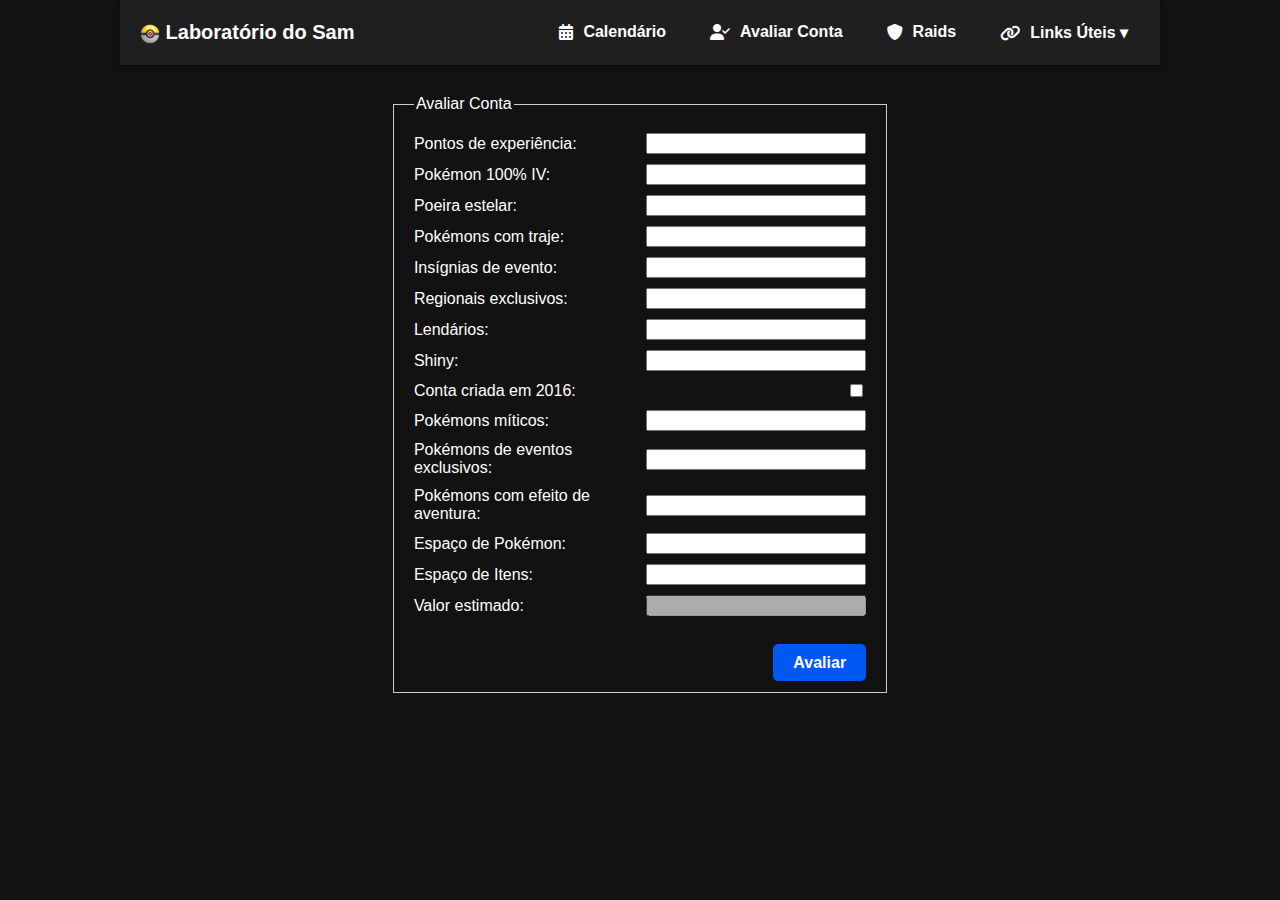
<file: Avaliacao/avaliacao_conta_pokemon_go.html>
<!DOCTYPE html>
<html>
<head>
  <link rel="stylesheet" href="https://cdnjs.cloudflare.com/ajax/libs/font-awesome/6.5.0/css/all.min.css">
  <meta charset="UTF-8">
  <title>Avaliação Conta Pokémon GO</title>
  <style>
    /* Estilo geral da página */
    body {
      margin: 0;
      font-family: 'Arial', sans-serif;
      background-color: #121212;
      color: #ffffff;
    }

    /* Menu */
    .navbar {
      background-color: #1f1f1f;
      padding: 15px 20px;
      display: flex;
      justify-content: center;
      align-items: center;
      gap: 300px;      /* espaço entre logo e menu */
      position: sticky;
      top: 0;
      z-index: 1000;
      box-shadow: 0 2px 5px rgba(0, 0, 0, 0.5);
    }

    .navbar .logo {
      color: #fff;
      font-size: 20px;
      font-weight: bold;
      text-decoration: none;
      white-space: nowrap;      /* evita quebra da logo */
    }

    .navbar>ul {
      display: flex;
      gap: 20px;      /* diminui o espaço entre os links */
      list-style: none;
      padding: 0;
      margin: 0;
    }

    .navbar ul li {
      margin-left: 0px;      /* remove margem que separava mais ainda */
    }

    .navbar ul li a {
      color: #fff;
      text-decoration: none;
      font-weight: bold;
      padding: 8px 12px;
      border-radius: 4px;
      transition: background 0.3s;
      display: flex;
      align-items: center;      /* alinha ícone e texto */
      gap: 10px;      /* espaço entre ícone e texto */
    }

    .navbar ul li a:hover {
      background-color: #333;
      border-radius: 5px;
    }

    /* Responsivo: empilha em telas pequenas */
    @media (max-width: 600px) {
      .navbar {
        flex-direction: column;
        align-items: center;
      }

      .navbar ul {
        flex-direction: column;
        gap: 10px;
      }
    }

    /* Estilo base para dropdown */
    .dropdown {
      position: relative;
    }

    .dropdown-menu {
      display: none;
      flex-direction: column;      /* força vertical */
      position: absolute;
      background-color: #2a2a2a;
      min-width: 160px;
      top: 100%;
      left: 0;
      border-radius: 5px;
      z-index: 999;
      padding: 0;
      margin: 0;
      list-style: none;
      box-shadow: 0 4px 8px rgba(0, 0, 0, 0.4);
    }

    /* Força os itens a se comportarem como blocos verticais */
    .dropdown-menu li {
      width: 100%;
    }

    /* Links dentro do submenu */
    .dropdown-menu li a {
      display: block;
      padding: 10px 15px;
      color: #fff;
      text-decoration: none;
      white-space: nowrap;
    }

    /* Hover no link do submenu */
    .dropdown-menu li a:hover {
      background-color: #444;
    }

    /* Mostrar dropdown ao passar o mouse */
    .dropdown:hover .dropdown-menu {
      display: flex;
    }

    .form-container {
      display: flex;
      justify-content: center;
      padding-top: 30px;       /* distância do topo */
    }

    fieldset {
      border: 1px solid #ccc;
      padding: 20px;
      max-width: 600px;
    }

    form label {
      display: flex;
      justify-content: space-between;
      align-items: center;
      margin-bottom: 10px;
    }

    form label span {
      flex: 1;
      text-align: left;
    }

    input[type="text"],
    input[type="number"] {
      flex: 1;
      margin-left: 20px;
    }

    .com-contorno {
      color: black;
      text-shadow:
        -1px -1px 0 white,
         1px -1px 0 white,
        -1px  1px 0 white,
         1px  1px 0 white;
    }

    .botao-avaliar {
      background-color: #0058F3; /* verde */
      color: white;
      text-decoration: none; /* remove sublinhado */
      padding: 10px 20px;
      font-weight: bold;
      border: none;
      border-radius: 5px;
      cursor: pointer;
      margin-top: 15px;
      transition: background-color 0.3s;
    }

    .botao-avaliar:hover {
      background-color: #3ca733; /* verde escuro */
    }

    .botao-container {
      text-align: right;
      margin-top: 10px; /* só para dar espaçamento */
    }

  </style>

  <script type="text/javascript">
    function avaliar(){
      var f = document.getElementById("formulario");

      var xp = +f.xp.value;
      var iv100 = +f.iv100.value;
      var stardust = +f.stardust.value;
      var traje = +f.traje.value;
      var insignia = +f.insignia.value;
      var regionais = +f.regionais.value;
      var lendario = +f.lendario.value;
      var shiny = +f.shiny.value;
      var conta2016 = f.conta2016.checked ? 1.5 : 0;
      var mitico = +f.mitico.value;
      var exclusivo = +f.exclusivo.value;
      var efeito = +f.efeito.value;
      var espaco_pokemon = +f.espaco_pokemon.value;
      var espaco_itens = +f.espaco_itens.value;

      var valor = (
        (xp * 0.00002) +
        (iv100 * 1) +
        (stardust * 0.00010) +
        (traje * 1) +
        (insignia * 1) +
        (regionais * 1) +
        (lendario * 5) +
        (shiny * 10) +
        (conta2016) +
        (mitico * 5) +
        (exclusivo * 1.2) +
        (efeito * 1.2) +
        (espaco_pokemon * 0.076) +
        (espaco_itens * 0.076)
      );

      f.valor.value = valor.toFixed(2);
    }
  </script>
</head>

<body>

<!-- Espaço para o menu -->
<div id="menu"></div>

<!-- Script para carregar o menu -->
<script>
  fetch('../menu.html')
    .then(response => response.text())
    .then(html => {
      document.getElementById('menu').innerHTML = html;
    });
</script>

<!-- Menu carregado dinamicamente -->
<div id="menu"></div>

<div class="form-container">
  <form id="formulario">
    <fieldset>
      <legend><span>Avaliar Conta</span></legend>

      <label><span>Pontos de experiência:</span>
        <input type="text" name="xp"></label>

      <label><span>Pokémon 100% IV:</span>
        <input type="number" name="iv100"></label>

      <label><span>Poeira estelar:</span>
        <input type="text" name="stardust"></label>

      <label><span>Pokémons com traje:</span>
        <input type="number" name="traje"></label>

      <label><span>Insígnias de evento:</span>
        <input type="number" name="insignia"></label>

      <label><span>Regionais exclusivos:</span>
        <input type="number" name="regionais"></label>

      <label><span>Lendários:</span>
        <input type="number" name="lendario"></label>

      <label><span>Shiny:</span>
        <input type="number" name="shiny"></label>

      <label><span>Conta criada em 2016:</span>
        <input type="checkbox" name="conta2016"></label>

      <label><span>Pokémons míticos:</span>
        <input type="number" name="mitico"></label>

      <label><span>Pokémons de eventos exclusivos:</span>
        <input type="number" name="exclusivo"></label>

      <label><span>Pokémons com efeito de aventura:</span>
        <input type="number" name="efeito"></label>

      <label><span>Espaço de Pokémon:</span>
        <input type="number" name="espaco_pokemon"></label>

      <label><span>Espaço de Itens:</span>
        <input type="number" name="espaco_itens"></label>

      <label><span>Valor estimado:</span>
        <input type="text" name="valor" disabled="disabled"></label>

      <br>
      <div class="botao-container">
        <a href="#" class="botao-avaliar" onclick="avaliar();">Avaliar</a>
      </div>
    </fieldset>
  </form>
</div>
</body>
</html>
</file>
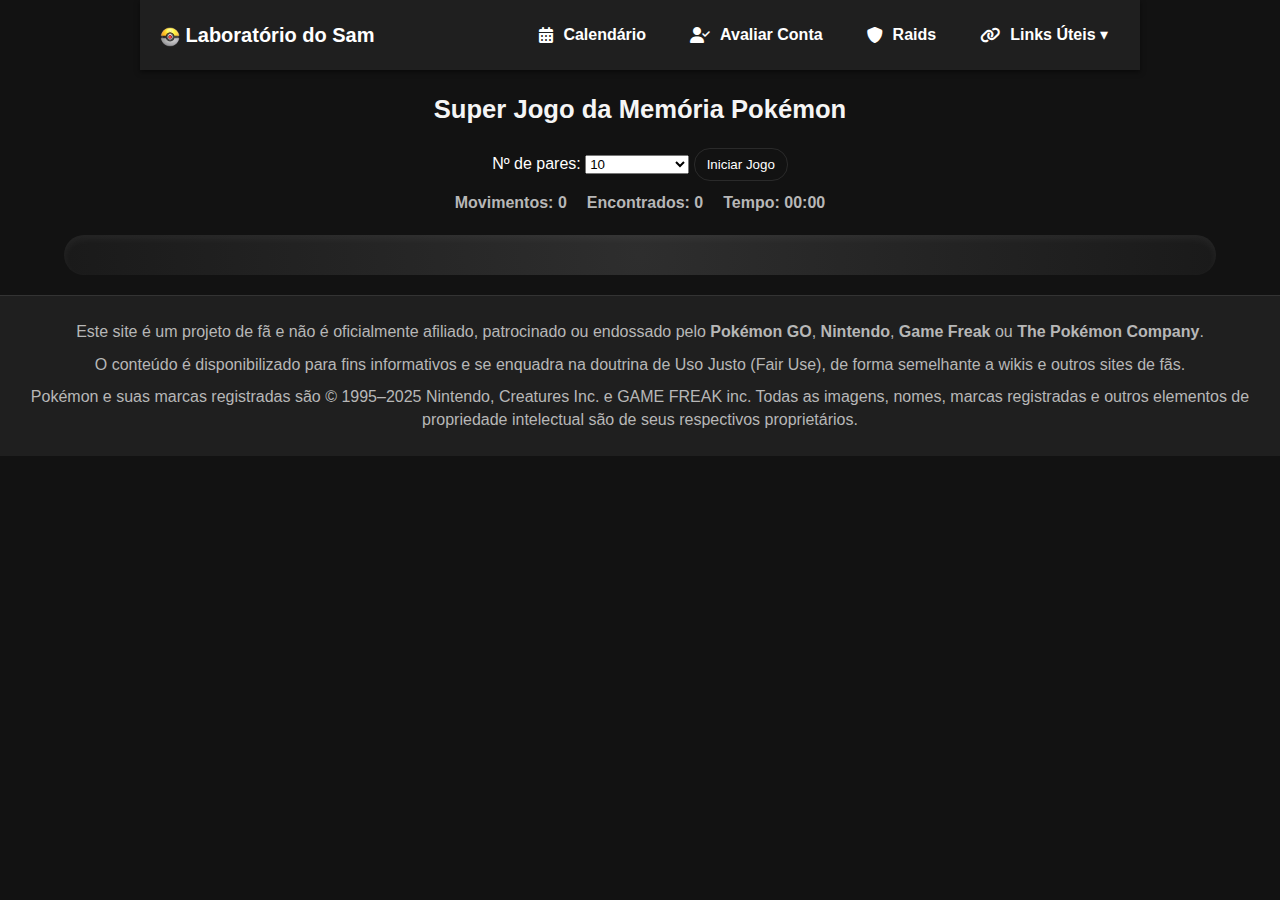
<file: memory_game/memory_game.html>
<!DOCTYPE html>
<html lang="pt-BR">
<head>
  <meta charset="UTF-8">
  <title>Super Jogo da Memória Pokémon</title>
  <link rel="stylesheet" href="https://cdnjs.cloudflare.com/ajax/libs/font-awesome/6.5.0/css/all.min.css">
  <link rel="stylesheet" href="../css/base.css">
  <link rel="stylesheet" href="../css/menu.css">
  <link rel="stylesheet" href="../css/modal-game.css">
  <link rel="stylesheet" href="memory_game.css">
</head>
<body>

    <!-- Menu carregado dinamicamente -->
    <div id="menu"></div>
  
    <!-- Script para carregar o menu -->
    <script>
      fetch('../menu.html')
        .then(response => response.text())
        .then(html => {
          // Inserir menu no DOM
          document.getElementById('menu').innerHTML = html;
  
          // Inicializar modal
          const modal = document.getElementById("gameModal");
          const btn = document.getElementById("puzzleIcon");
          const span = modal.querySelector(".close");
  
          if (btn) btn.onclick = () => modal.style.display = "block";
          if (span) span.onclick = () => modal.style.display = "none";
  
          window.onclick = (event) => {
            if (event.target == modal) modal.style.display = "none";
          };
        }); 
    </script>
    
  <h1>Super Jogo da Memória Pokémon</h1>

  <div class="controls">
    <label for="pairCount">Nº de pares:</label>
    <select id="pairCount">
      <option value="10">10</option>
      <option value="20">20</option>
      <option value="30">30</option>
      <option value="40">40</option>
      <option value="50">50</option>
      <option value="81">81 (completo)</option>
    </select>
    <button id="startBtn">Iniciar Jogo</button>
  </div>

  <div class="status">
    <span>Movimentos: <span id="moves">0</span></span>
    <span>Encontrados: <span id="found">0</span></span>
    <span>Tempo: <span id="timer">00:00</span></span>
  </div>

  <div id="board"></div>

  <script src="memory_game.js"></script>

  <script>
    fetch("../footer.html")  // ajuste o caminho se necessário
      .then(res => res.text())
      .then(data => {
        document.body.insertAdjacentHTML("beforeend", data);
      })
      .catch(err => console.error("Erro ao carregar o rodapé:", err));
  </script>

</body>
</html>
</file>
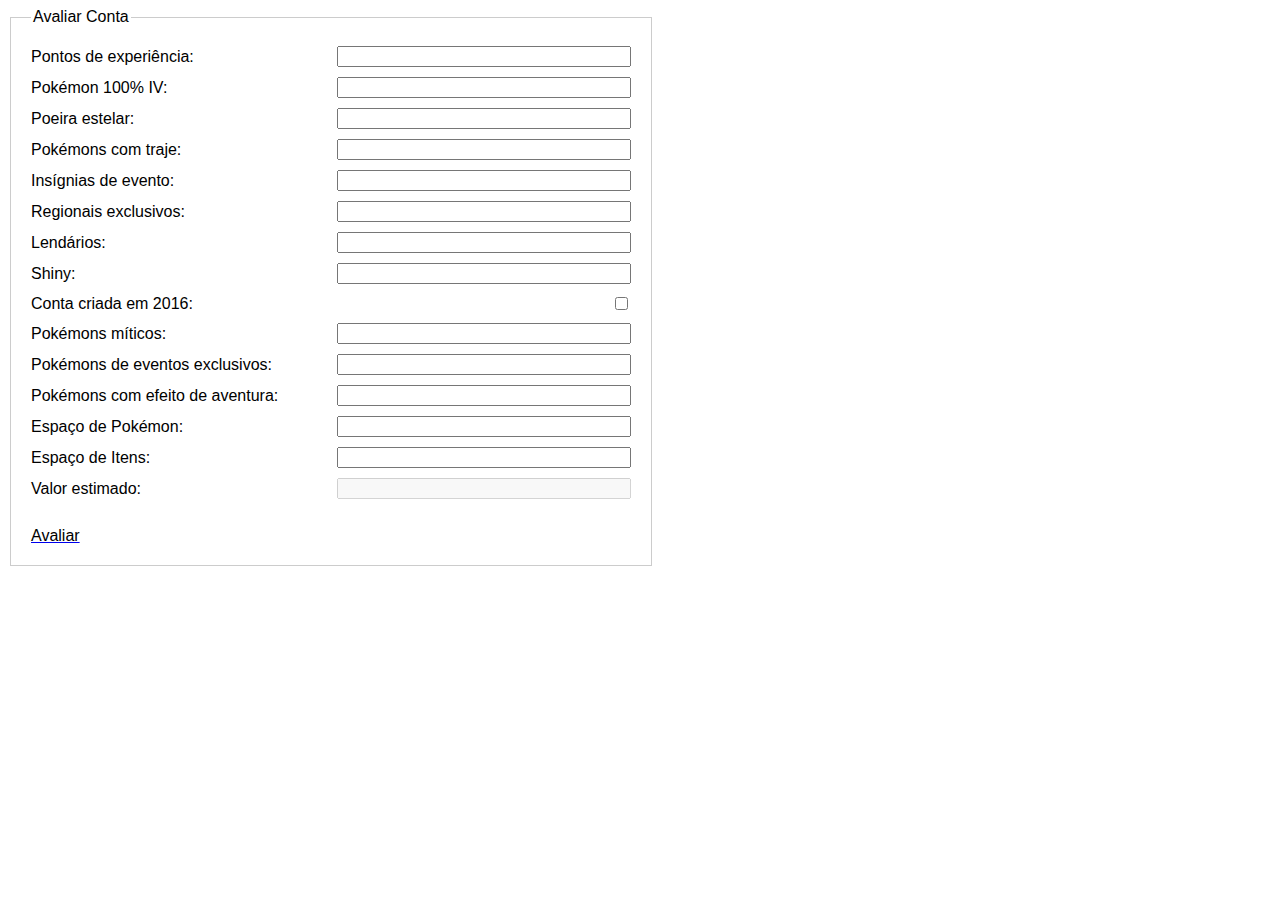
<file: Outros/avaliacao_conta_pokemon_go (1).html>
<!DOCTYPE html>
<html>
<head>
  <meta charset="UTF-8">
  <title>Avaliação Conta Pokémon GO</title>
  <style>
    body {
      font-family: Arial, sans-serif;
    }

    fieldset {
      border: 1px solid #ccc;
      padding: 20px;
      max-width: 600px;
    }

    form label {
      display: flex;
      justify-content: space-between;
      align-items: center;
      margin-bottom: 10px;
    }

    form label span {
      flex: 1;
      text-align: left;
    }

    input[type="text"],
    input[type="number"] {
      flex: 1;
      margin-left: 20px;
    }

    .com-contorno {
      color: black;
      text-shadow:
        -1px -1px 0 white,
         1px -1px 0 white,
        -1px  1px 0 white,
         1px  1px 0 white;
    }
  </style>

  <script type="text/javascript">
    function avaliar(){
      var f = document.getElementById("formulario");

      var xp = +f.xp.value;
      var iv100 = +f.iv100.value;
      var stardust = +f.stardust.value;
      var traje = +f.traje.value;
      var insignia = +f.insignia.value;
      var regionais = +f.regionais.value;
      var lendario = +f.lendario.value;
      var shiny = +f.shiny.value;
      var conta2016 = f.conta2016.checked ? 1.5 : 0;
      var mitico = +f.mitico.value;
      var exclusivo = +f.exclusivo.value;
      var efeito = +f.efeito.value;
      var espaco_pokemon = +f.espaco_pokemon.value;
      var espaco_itens = +f.espaco_itens.value;

      var valor = (
        (xp * 0.00002) +
        (iv100 * 1) +
        (stardust * 0.00010) +
        (traje * 1) +
        (insignia * 1) +
        (regionais * 1) +
        (lendario * 5) +
        (shiny * 10) +
        (conta2016) +
        (mitico * 5) +
        (exclusivo * 1.2) +
        (efeito * 1.2) +
        (espaco_pokemon * 0.076) +
        (espaco_itens * 0.076)
      );

      f.valor.value = valor.toFixed(2);
    }
  </script>
</head>

<body>
  <form id="formulario">
    <fieldset>
      <legend><span class="com-contorno">Avaliar Conta</span></legend>

      <label><span class="com-contorno">Pontos de experiência:</span>
        <input type="text" name="xp"></label>

      <label><span class="com-contorno">Pokémon 100% IV:</span>
        <input type="number" name="iv100"></label>

      <label><span class="com-contorno">Poeira estelar:</span>
        <input type="text" name="stardust"></label>

      <label><span class="com-contorno">Pokémons com traje:</span>
        <input type="number" name="traje"></label>

      <label><span class="com-contorno">Insígnias de evento:</span>
        <input type="number" name="insignia"></label>

      <label><span class="com-contorno">Regionais exclusivos:</span>
        <input type="number" name="regionais"></label>

      <label><span class="com-contorno">Lendários:</span>
        <input type="number" name="lendario"></label>

      <label><span class="com-contorno">Shiny:</span>
        <input type="number" name="shiny"></label>

      <label><span class="com-contorno">Conta criada em 2016:</span>
        <input type="checkbox" name="conta2016"></label>

      <label><span class="com-contorno">Pokémons míticos:</span>
        <input type="number" name="mitico"></label>

      <label><span class="com-contorno">Pokémons de eventos exclusivos:</span>
        <input type="number" name="exclusivo"></label>

      <label><span class="com-contorno">Pokémons com efeito de aventura:</span>
        <input type="number" name="efeito"></label>

      <label><span class="com-contorno">Espaço de Pokémon:</span>
        <input type="number" name="espaco_pokemon"></label>

      <label><span class="com-contorno">Espaço de Itens:</span>
        <input type="number" name="espaco_itens"></label>

      <label><span class="com-contorno">Valor estimado:</span>
        <input type="text" name="valor" disabled="disabled"></label>

      <br>
      <a href="#" onclick="avaliar();"><span class="com-contorno">Avaliar</span></a>
    </fieldset>
  </form>
</body>
</html>
</file>
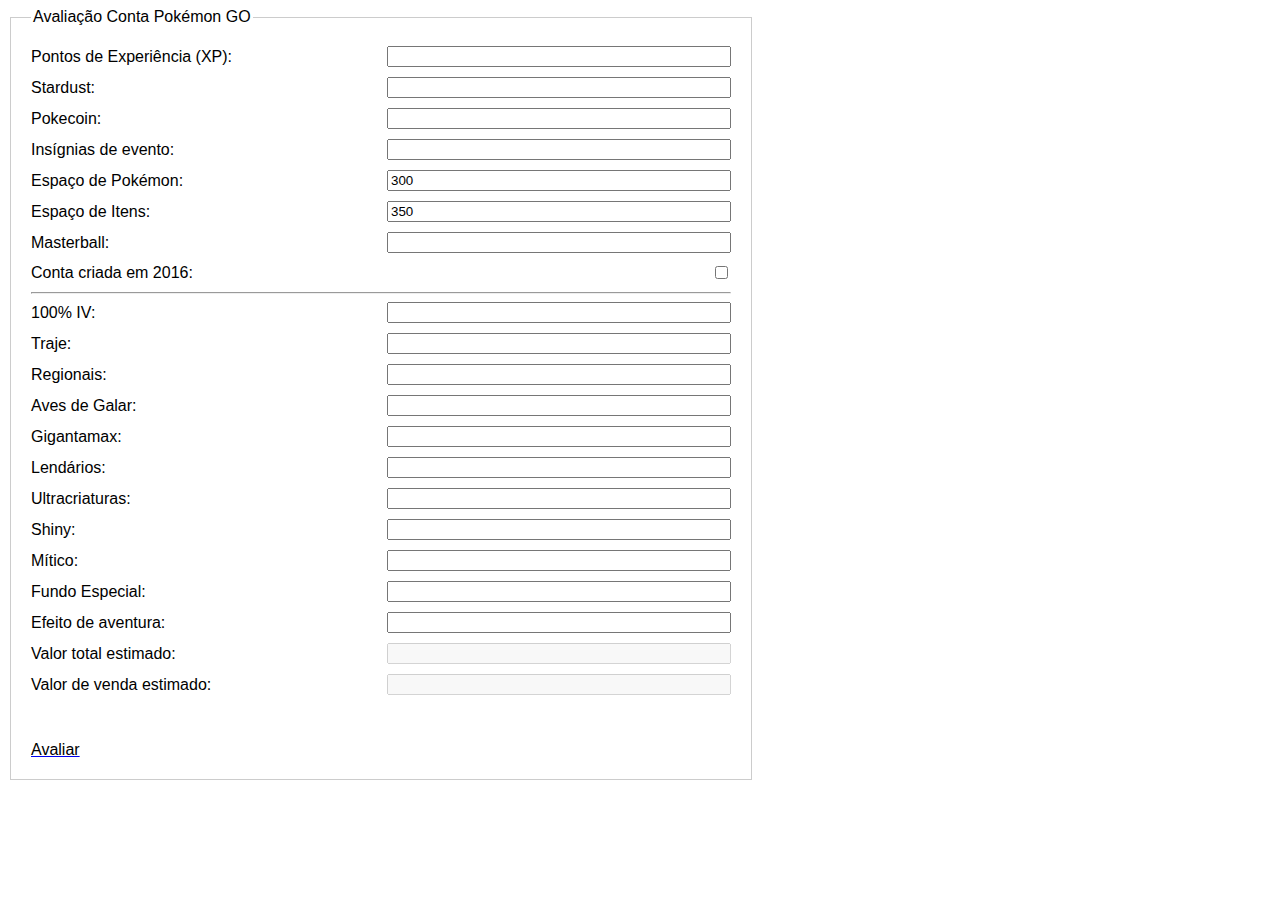
<file: Outros/avaliacao_conta_pokemon_go_nova.html>
<!DOCTYPE html>
<html>
<head>
  <meta charset="UTF-8">
  <title>Avaliação Conta Pokémon GO</title>
  <style>
    body {
      font-family: Arial, sans-serif;
    }
    fieldset {
      border: 1px solid #ccc;
      padding: 20px;
      max-width: 700px;
    }
    form label {
      display: flex;
      justify-content: space-between;
      align-items: center;
      margin-bottom: 10px;
    }
    form label span {
      flex: 1;
      text-align: left;
    }
    input[type="text"],
    input[type="number"] {
      flex: 1;
      margin-left: 20px;
    }
    .com-contorno {
      color: black;
      text-shadow:
        -1px -1px 0 white,
         1px -1px 0 white,
        -1px  1px 0 white,
         1px  1px 0 white;
    }
  </style>
  <script type="text/javascript">
    function avaliar(){
      var f = document.getElementById("formulario");

      var xp = +f.xp.value;
      var stardust = +f.stardust.value;
      var pokecoin = +f.pokecoin.value;
      var insignia = +f.insignia.value;
      var espaco_pokemon = +f.espaco_pokemon.value;
      var espaco_itens = +f.espaco_itens.value;
      var masterball = +f.masterball.value;
      var criada2016 = f.criada2016.checked ? 1 : 0;

      var iv100 = +f.iv100.value;
      var traje = +f.traje.value;
      var regionais = +f.regionais.value;
      var aves = +f.aves.value;
      var gigantamax = +f.gigantamax.value;
      var lendarios = +f.lendarios.value;
      var ultra = +f.ultra.value;
      var shiny = +f.shiny.value;
      var mitico = +f.mitico.value;
      var fundo = +f.fundo.value;
      var efeito = +f.efeito.value;

      var valor = (
        xp * 0.00002 +
        stardust * 0.0001 +
        pokecoin * 0.02 +
        insignia * 1 +
        espaco_pokemon * 0.075 +
        espaco_itens * 0.075 +
        masterball * 15 +
        criada2016 * 1 +

        iv100 * 1.5 +
        traje * 1 +
        regionais * 1 +
        aves * 2 +
        gigantamax * 2 +
        lendarios * 1.5 +
        ultra * 1.5 +
        shiny * 2 +
        mitico * 1.25 +
        fundo * 2 +
        efeito * 2
      );

      f.valor_total.value = "R$ " + valor.toFixed(2);
      f.valor_venda.value = "R$ " + (valor * 0.35).toFixed(2);
    }
  </script>
</head>
<body>
  <form id="formulario">
    <fieldset>
      <legend><span class="com-contorno">Avaliação Conta Pokémon GO</span></legend>

      <label><span class="com-contorno">Pontos de Experiência (XP):</span>
        <input type="number" name="xp"></label>

      <label><span class="com-contorno">Stardust:</span>
        <input type="number" name="stardust"></label>

      <label><span class="com-contorno">Pokecoin:</span>
        <input type="number" name="pokecoin"></label>

      <label><span class="com-contorno">Insígnias de evento:</span>
        <input type="number" name="insignia"></label>

      <label><span class="com-contorno">Espaço de Pokémon:</span>
        <input type="number" name="espaco_pokemon" value="300"></label>

      <label><span class="com-contorno">Espaço de Itens:</span>
        <input type="number" name="espaco_itens" value="350"></label>

      <label><span class="com-contorno">Masterball:</span>
        <input type="number" name="masterball"></label>

      <label><span class="com-contorno">Conta criada em 2016:</span>
        <input type="checkbox" name="criada2016"></label>

      <hr>

      <label><span class="com-contorno">100% IV:</span>
        <input type="number" name="iv100"></label>

      <label><span class="com-contorno">Traje:</span>
        <input type="number" name="traje"></label>

      <label><span class="com-contorno">Regionais:</span>
        <input type="number" name="regionais"></label>

      <label><span class="com-contorno">Aves de Galar:</span>
        <input type="number" name="aves"></label>

      <label><span class="com-contorno">Gigantamax:</span>
        <input type="number" name="gigantamax"></label>

      <label><span class="com-contorno">Lendários:</span>
        <input type="number" name="lendarios"></label>

      <label><span class="com-contorno">Ultracriaturas:</span>
        <input type="number" name="ultra"></label>

      <label><span class="com-contorno">Shiny:</span>
        <input type="number" name="shiny"></label>

      <label><span class="com-contorno">Mítico:</span>
        <input type="number" name="mitico"></label>

      <label><span class="com-contorno">Fundo Especial:</span>
        <input type="number" name="fundo"></label>

      <label><span class="com-contorno">Efeito de aventura:</span>
        <input type="number" name="efeito"></label>

      <label><span class="com-contorno">Valor total estimado:</span>
        <input type="text" name="valor_total" disabled></label>

      <label><span class="com-contorno">Valor de venda estimado:</span>
        <input type="text" name="valor_venda" disabled></label>

      <br><br>
      <a href="#" onclick="avaliar();"><span class="com-contorno">Avaliar</span></a>
    </fieldset>
  </form>
</body>
</html>
</file>
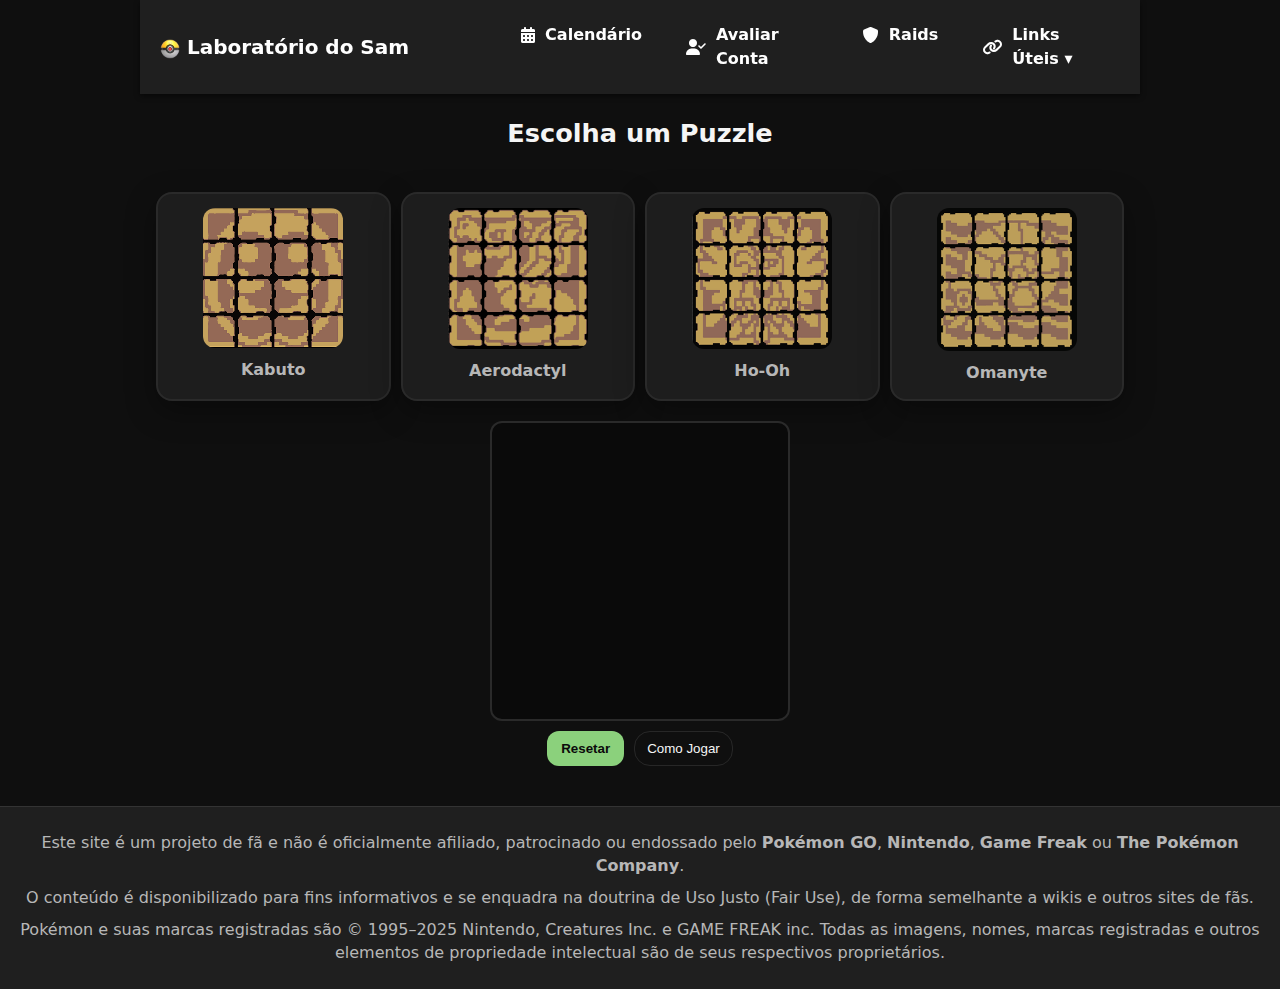
<file: puzzle/puzzle.html>
<!DOCTYPE html>
<html lang="pt-BR">

<head>

  <!-- Google tag (gtag.js) -->
  <script async src="https://www.googletagmanager.com/gtag/js?id=G-EY17XNV9RM"></script>
  <script>
    window.dataLayer = window.dataLayer || [];
    function gtag() { dataLayer.push(arguments); }
    gtag('js', new Date());

    gtag('config', 'G-EY17XNV9RM');
  </script>

  <link rel="stylesheet" href="https://cdnjs.cloudflare.com/ajax/libs/font-awesome/6.5.0/css/all.min.css">
  <link rel="stylesheet" href="../css/base.css">
  <link rel="stylesheet" href="../css/menu.css">
  <link rel="stylesheet" href="../css/modal-game.css">
  <link rel="stylesheet" href="../css/puzzle.css">
  <meta charset="UTF-8">
  <link rel="icon" href="../Assets/logo-gs2.png" type="image/png">
  <title>Puzzle Pokémon</title>
</head>

<body>
  <!-- Menu carregado dinamicamente -->
  <div id="menu"></div>

  <!-- Script para carregar o menu -->
  <script>
    fetch('../menu.html')
      .then(response => response.text())
      .then(html => {
        // Inserir menu no DOM
        document.getElementById('menu').innerHTML = html;

        // Inicializar modal
        const modal = document.getElementById("gameModal");
        const btn = document.getElementById("puzzleIcon");
        const span = modal.querySelector(".close");

        if (btn) btn.onclick = () => modal.style.display = "block";
        if (span) span.onclick = () => modal.style.display = "none";

        window.onclick = (event) => {
          if (event.target == modal) modal.style.display = "none";
        };
      }); 
  </script>

  <div class="puzzle-container"></div>
  <header>
    <h1 class="titulo-puzzle">Escolha um Puzzle</h1>
  </header>

  <div class="wrapper">
    <div class="grid-thumbs">
      <div class="thumb" data-img="../Assets/puzzle-kabuto.png" data-title="Kabuto"><img
          src="../Assets/puzzle-kabuto.png" alt="Kabuto"><span>Kabuto</span></div>
      <div class="thumb" data-img="../Assets/puzzle-aerodactyl.png" data-title="Aerodactyl"><img
          src="../Assets/puzzle-aerodactyl.png" alt="Aerodactyl"><span>Aerodactyl</span></div>
      <div class="thumb" data-img="../Assets/puzzle-ho-oh.png" data-title="Ho-Oh"><img src="../Assets/puzzle-ho-oh.png"
          alt="Ho-Oh"><span>Ho-Oh</span></div>
      <div class="thumb" data-img="../Assets/puzzle-omanyte.png" data-title="Omanyte"><img
          src="../Assets/puzzle-omanyte.png" alt="Omanyte"><span>Omanyte</span></div>
    </div>

    <div class="board-wrap">
      <div id="puzzleBoard" class="board"></div>
    </div>

    <div class="modal-footer">
      <button id="btnReset" class="btn">Resetar</button>
      <button id="btnHelp">Como Jogar</button>
    </div>

  </div>

  <script src="puzzle.js"></script>
  </div>

  <!-- Modal de Ajuda -->
  <div id="helpModal" class="modal">
    <div class="modal-content">
      <span class="close-modal">&times;</span>
      <h2>Como Jogar</h2>
      <ol>
        <li>Clique em uma peça para selecioná-la (ela ficará destacada)</li>
        <li>Clique em outra peça para trocar as duas de posição</li>
        <li>Continue trocando peças até montar a imagem completa</li>
        <li>Use o botão Resetar para embaralhar novamente</li>
      </ol>
    </div>
  </div>

  <script>
    fetch("../footer.html")  // ajuste o caminho se necessário
      .then(res => res.text())
      .then(data => {
        document.body.insertAdjacentHTML("beforeend", data);
      })
      .catch(err => console.error("Erro ao carregar o rodapé:", err));
  </script>
</body>

</html>
</file>
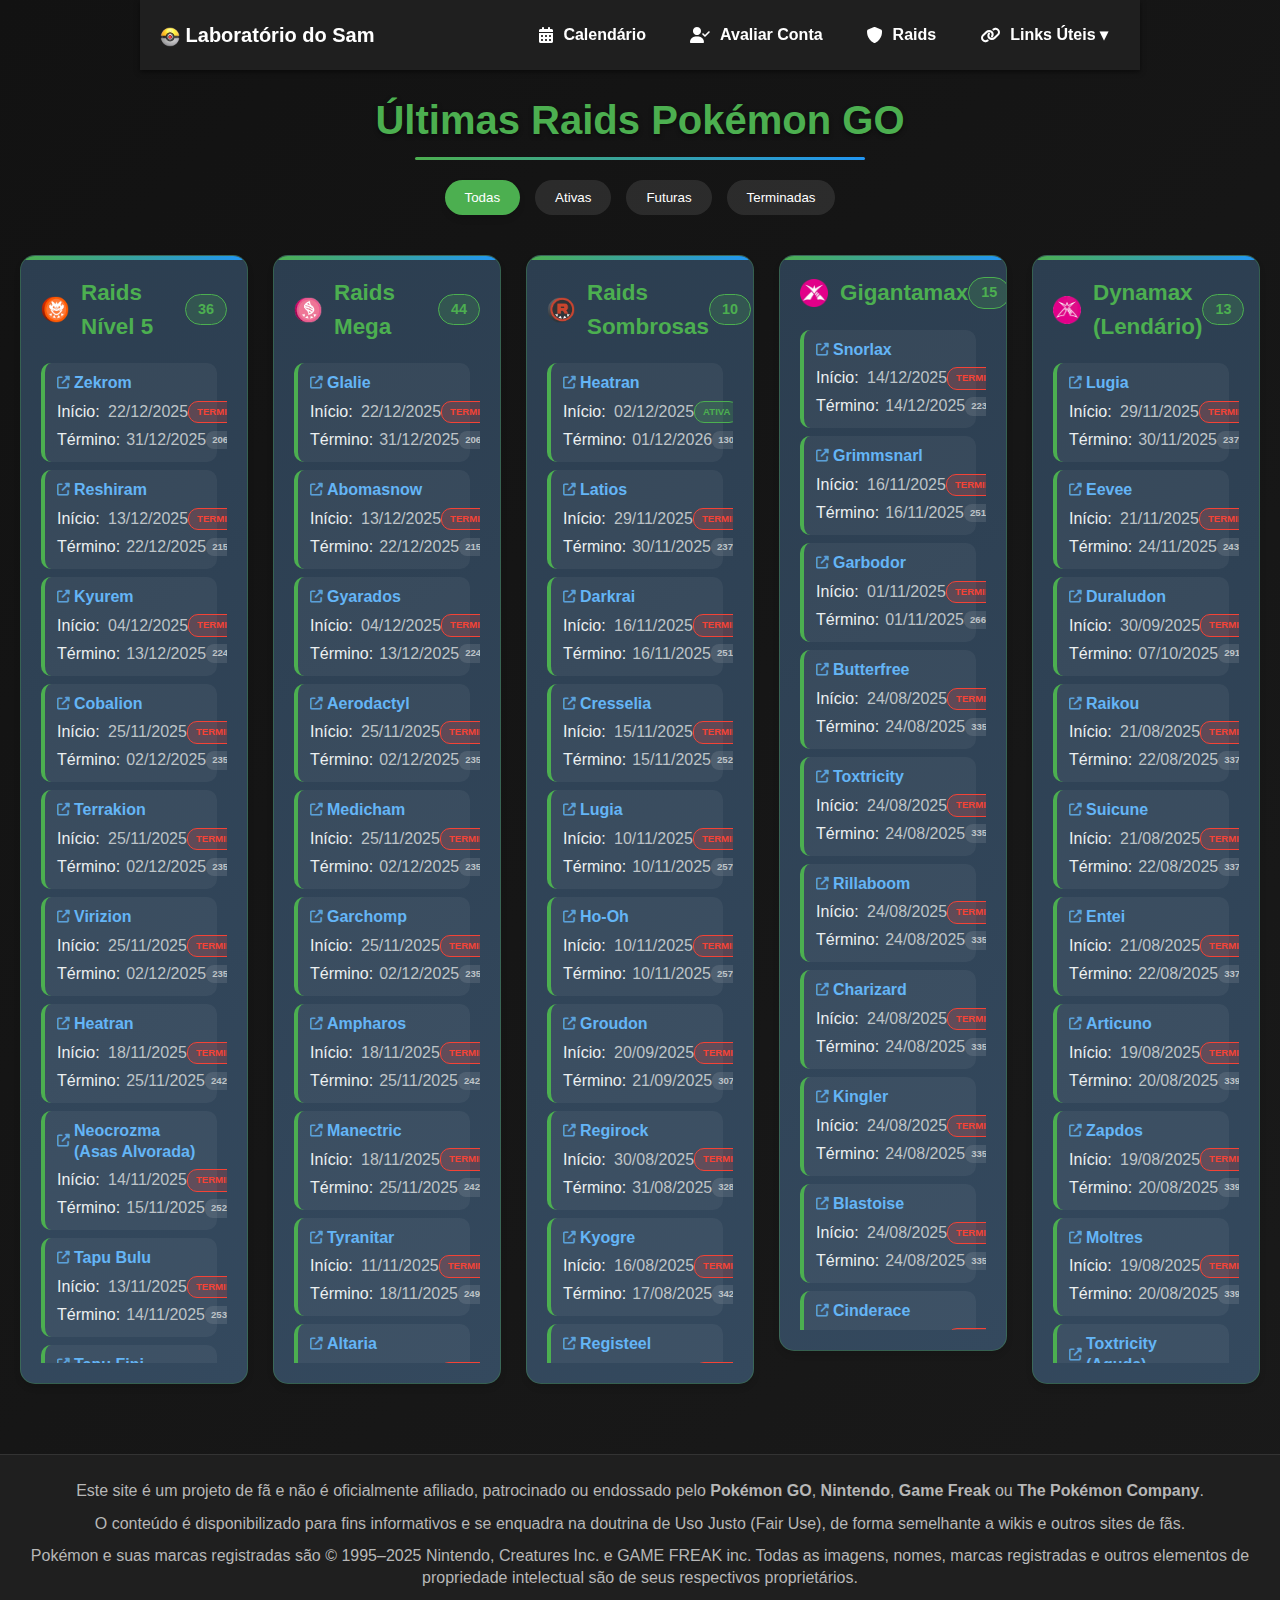
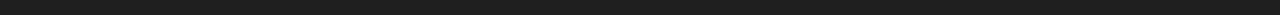
<file: Raids/ultimas_raids.html>
<!DOCTYPE html>
<html lang="pt-br">

<head>
  <!-- Google tag (gtag.js) -->
  <script async src="https://www.googletagmanager.com/gtag/js?id=G-EY17XNV9RM"></script>
  <script>
    window.dataLayer = window.dataLayer || [];
    function gtag() { dataLayer.push(arguments); }
    gtag('js', new Date());
    gtag('config', 'G-EY17XNV9RM');
  </script>

  <link rel="stylesheet" href="https://cdnjs.cloudflare.com/ajax/libs/font-awesome/6.5.0/css/all.min.css">
  <link rel="stylesheet" href="../css/base.css">
  <link rel="stylesheet" href="../css/menu.css">
  <link rel="stylesheet" href="../css/modal-game.css">
  <meta charset="UTF-8" />
  <link rel="icon" href="../Assets/logo-gs2.png" type="image/png">
  <title>Últimas Raids Pokémon GO</title>
  <style>
    :root {
      --cor-primaria: #4CAF50;
      --cor-secundaria: #2196F3;
      --cor-perigo: #f44336;
      --cor-alerta: #ff9800;
      --cor-sucesso: #4CAF50;
      --cor-texto: #333;
      --cor-texto-claro: #666;
      --cor-fundo: #121212;
      --cor-card: #ffffff;
      --sombra: 0 4px 6px rgba(0, 0, 0, 0.1);
      --sombra-hover: 0 8px 15px rgba(0, 0, 0, 0.2);
    }

    body {
      margin: 0;
      font-family: 'Segoe UI', Tahoma, Geneva, Verdana, sans-serif;
      background: linear-gradient(135deg, var(--cor-fundo) 0%, #1a1a1a 100%);
      color: white;
      min-height: 100vh;
    }

    .container {
      max-width: 1800px;
      margin: 0 auto;
      padding: 20px;
    }

    h2 {
      text-align: center;
      color: var(--cor-primaria);
      margin-bottom: 30px;
      font-size: 2.5em;
      text-shadow: 0 2px 4px rgba(0,0,0,0.5);
      position: relative;
    }

    h2::after {
      content: '';
      position: absolute;
      bottom: -10px;
      left: 50%;
      transform: translateX(-50%);
      width: 450px;
      height: 3px;
      background: linear-gradient(90deg, var(--cor-primaria), var(--cor-secundaria));
      border-radius: 2px;
    }

    .filtros {
      display: flex;
      justify-content: center;
      gap: 15px;
      margin-bottom: 40px;
      flex-wrap: wrap;
    }

    .filtro-btn {
      padding: 10px 20px;
      border: none;
      border-radius: 25px;
      background: rgba(255,255,255,0.1);
      color: white;
      cursor: pointer;
      transition: all 0.3s ease;
      font-weight: 500;
    }

    .filtro-btn:hover {
      background: rgba(255,255,255,0.2);
      transform: translateY(-2px);
    }

    .filtro-btn.ativo {
      background: var(--cor-primaria);
      box-shadow: var(--sombra);
    }

    .grid-container {
      display: grid;
      grid-template-columns: repeat(5, 1fr);
      gap: 25px;
      align-items: start;
      margin-bottom: 50px;
    }

    .grupo {
      background: linear-gradient(145deg, #2c3e50, #34495e);
      padding: 20px;
      border-radius: 15px;
      box-shadow: var(--sombra);
      border: 1px solid rgba(76, 175, 80, 0.3);
      transition: all 0.3s ease;
      position: relative;
      overflow: hidden;
      min-height: 400px;
    }

    .grupo::before {
      content: '';
      position: absolute;
      top: 0;
      left: 0;
      right: 0;
      height: 4px;
      background: linear-gradient(90deg, var(--cor-primaria), var(--cor-secundaria));
    }

    .grupo:hover {
      transform: translateY(-5px);
      box-shadow: var(--sombra-hover);
      border-color: var(--cor-primaria);
    }

    .grupo-header {
      display: flex;
      justify-content: space-between;
      align-items: center;
      margin-bottom: 20px;
    }

    .grupo h3 {
      margin: 0;
      color: var(--cor-primaria);
      font-size: 1.4em;
      display: flex;
      align-items: center;
      gap: 12px;
    }

    .grupo-icon {
      width: 28px;
      height: 28px;
      object-fit: contain;
    }

    .contador {
      background: rgba(76, 175, 80, 0.2);
      color: var(--cor-primaria);
      padding: 4px 12px;
      border-radius: 20px;
      font-size: 0.9em;
      font-weight: bold;
      border: 1px solid var(--cor-primaria);
    }

    .pkm-list {
      max-height: 1000px;
      overflow-y: auto;
      padding-right: 10px;
    }

    .pkm-list::-webkit-scrollbar {
      width: 6px;
    }

    .pkm-list::-webkit-scrollbar-track {
      background: rgba(255,255,255,0.1);
      border-radius: 3px;
    }

    .pkm-list::-webkit-scrollbar-thumb {
      background: var(--cor-primaria);
      border-radius: 3px;
    }

    .pkm-item {
      background: rgba(255, 255, 255, 0.05);
      padding: 10px 12px;
      border-radius: 10px;
      margin-bottom: 8px;
      border-left: 4px solid var(--cor-primaria);
      transition: all 0.3s ease;
      display: flex;
      flex-direction: column;
      gap: 4px;
    }

    .pkm-item:hover {
      background: rgba(255, 255, 255, 0.1);
      transform: translateX(5px);
      border-left-color: var(--cor-secundaria);
    }

    .pkm-item:last-child {
      margin-bottom: 0;
    }

    .pkm-nome {
      font-weight: bold;
      font-size: 1em;
      color: white;
      line-height: 1.3;
      margin-bottom: 2px;
    }

    .pkm-nome a {
      text-decoration: none;
      color: #64b5f6;
      transition: color 0.3s ease;
      display: flex;
      align-items: center;
      gap: 4px;
    }

    .pkm-nome a:hover {
      color: #90caf9;
      text-decoration: underline;
    }

    .pkm-nome .fas.fa-external-link-alt {
      font-size: 0.8em;
      opacity: 0.8;
    }

    .pkm-info-linha {
      display: flex;
      justify-content: space-between;
      align-items: center;
      font-size: 0.8em;
      color: #bdc3c7;
    }

    .data-info {
      display: flex;
      align-items: center;
      gap: 6px;
      flex: 1;
    }

    .data-label {
      font-weight: 500;
      color: #ecf0f1;
      min-width: 45px;
    }

    .data-value {
      color: #bdc3c7;
    }

    .status-info {
      display: flex;
      align-items: center;
      gap: 8px;
    }

    .status-badge {
      padding: 3px 8px;
      border-radius: 10px;
      font-size: 0.75em;
      font-weight: bold;
      text-transform: uppercase;
      white-space: nowrap;
    }

    .status-ativa {
      background: rgba(76, 175, 80, 0.2);
      color: var(--cor-sucesso);
      border: 1px solid var(--cor-sucesso);
    }

    .status-terminada {
      background: rgba(244, 67, 54, 0.2);
      color: var(--cor-perigo);
      border: 1px solid var(--cor-perigo);
    }

    .status-futura {
      background: rgba(33, 150, 243, 0.2);
      color: var(--cor-secundaria);
      border: 1px solid var(--cor-secundaria);
    }

    .dias-info {
      font-size: 0.75em;
      font-weight: 600;
      padding: 2px 6px;
      border-radius: 8px;
      background: rgba(255,255,255,0.1);
      white-space: nowrap;
    }

    @keyframes pulse {
      0% { transform: scale(1); }
      50% { transform: scale(1.05); }
      100% { transform: scale(1); }
    }

    /* 🔹 Preloader */
    #preloader {
      position: fixed;
      top: 0;
      left: 0;
      width: 100%;
      height: 100%;
      background: var(--cor-fundo);
      display: flex;
      justify-content: center;
      align-items: center;
      z-index: 9999;
      flex-direction: column;
    }

    #preloader img {
      width: 100px;
      height: auto;
      margin-bottom: 20px;
    }

    .loading-text {
      color: var(--cor-primaria);
      font-size: 1.2em;
    }

    .erro-carregamento {
      color: white;
      text-align: center;
      padding: 30px;
      background: var(--cor-perigo);
      margin: 20px;
      border-radius: 10px;
      border: 2px solid #d32f2f;
    }

    .sem-dados {
      text-align: center;
      color: #95a5a6;
      padding: 40px 20px;
      font-style: italic;
    }

    .sem-dados i {
      font-size: 3em;
      margin-bottom: 15px;
      display: block;
      color: #7f8c8d;
    }

    /* Responsividade */
    @media (max-width: 1200px) {
      .grid-container {
        grid-template-columns: repeat(3, 1fr);
      }
    }

    @media (max-width: 768px) {
      .grid-container {
        grid-template-columns: 1fr;
        gap: 20px;
      }

      .container {
        padding: 10px;
      }

      .grupo {
        padding: 15px;
      }

      .filtros {
        gap: 10px;
      }

      .filtro-btn {
        padding: 8px 16px;
        font-size: 0.9em;
      }

      h2 {
        font-size: 2em;
      }

      .pkm-info-linha {
        font-size: 0.75em;
      }

      .grupo-icon {
        width: 24px;
        height: 24px;
      }
    }

    /* Animações */
    .fade-in {
      animation: fadeIn 0.5s ease-in;
    }

    @keyframes fadeIn {
      from { opacity: 0; transform: translateY(20px); }
      to { opacity: 1; transform: translateY(0); }
    }
  </style>
</head>

<body>

  <!-- 🔹 Preloader -->
  <div id="preloader">
    <img src="../Assets/gif-mew.gif" alt="Carregando...">
    <div class="loading-text">Carregando raids...</div>
  </div>

  <!-- Espaço para o menu -->
  <div id="menu"></div>

  <script>
    fetch('../menu.html')
      .then(response => response.text())
      .then(html => {
        document.getElementById('menu').innerHTML = html;
        const modal = document.getElementById("gameModal");
        const btn = document.getElementById("puzzleIcon");
        const span = modal?.querySelector(".close");

        if (btn) btn.onclick = () => modal.style.display = "block";
        if (span) span.onclick = () => modal.style.display = "none";

        window.onclick = (event) => {
          if (event.target == modal) modal.style.display = "none";
        };
      });
  </script>

  <div class="container">
    <h2>Últimas Raids Pokémon GO</h2>

    <div class="filtros">
      <button class="filtro-btn ativo" data-filtro="todas">Todas</button>
      <button class="filtro-btn" data-filtro="ativas">Ativas</button>
      <button class="filtro-btn" data-filtro="futuras">Futuras</button>
      <button class="filtro-btn" data-filtro="terminadas">Terminadas</button>
    </div>

    <div id="grupos" class="grid-container"></div>
  </div>

  <script>
    // URL do arquivo JSON
    const basePath = window.location.hostname.includes("github.io")
      ? "https://rodrigoluiz1990.github.io/laboratorio-do-sam/"
      : "../"; // caminho local

    const jsonUrl = `${basePath}Calendario/calendario_eventos_pokemongo.json`;
    const dataReferencia = new Date();

    // Função para formatar data DD/MM/AAAA
    function formatarData(data) {
      if (!data) return '';
      const [ano, mes, dia] = data.split('-');
      return `${dia}/${mes}/${ano}`;
    }

    // Função para determinar status baseado no intervalo de datas
    function determinarStatus(dataInicio, dataFim) {
      const hoje = dataReferencia;
      const inicio = new Date(dataInicio);
      const fim = new Date(dataFim);

      if (hoje < inicio) {
        return {
          status: 'FUTURA',
          classe: 'status-futura',
          diasRestantes: Math.ceil((inicio - hoje) / (1000 * 60 * 60 * 24))
        };
      } else if (hoje >= inicio && hoje <= fim) {
        return {
          status: 'ATIVA',
          classe: 'status-ativa',
          diasRestantes: Math.ceil((fim - hoje) / (1000 * 60 * 60 * 24))
        };
      } else {
        return {
          status: 'TERMINADA',
          classe: 'status-terminada',
          diasPassados: Math.ceil((hoje - fim) / (1000 * 60 * 60 * 24))
        };
      }
    }

    // Função para extrair nome do Pokémon do título - MANTÉM OS PARÊNTESES
    function extrairNomePokemon(titulo) {
      if (!titulo) return '';
      // Remove apenas os prefixos, mas mantém o conteúdo entre parênteses
      return titulo.replace(/^(Raid: |Mega Raid: |Dynamax: |Gigantamax: |Raid Sombrosa: |Hora Lendária: |Segundas Max: |Dia de Mega Raid: |Dia de Raid: )/, '')
        .trim();
    }

    // Função para filtrar raids únicas (apenas a mais recente de cada espécie)
    function filtrarRaidsUnicas(raids) {
      const mapaRaids = new Map();

      raids.forEach(raid => {
        // Usa o nome COMPLETO (incluindo parênteses) como chave única
        const nomeCompleto = raid.nome;
        const raidExistente = mapaRaids.get(nomeCompleto);

        // Se não existe ou se esta raid tem data final mais recente
        if (!raidExistente || new Date(raid.dataFim) > new Date(raidExistente.dataFim)) {
          mapaRaids.set(nomeCompleto, raid);
        }
      });

      return Array.from(mapaRaids.values());
    }

    // Processar dados do JSON
    function processarDados(dados) {
      const raids5 = [];
      const raidsMega = [];
      const raidsGigantamax = [];
      const raidsDynamax = [];
      const raidsShadow = [];

      Object.values(dados).forEach(ano => {
        if (ano.meses) {
          Object.values(ano.meses).forEach(mes => {
            // Função auxiliar para processar raids
            const processarRaids = (array, destino) => {
              if (array && Array.isArray(array)) {
                array.forEach(raid => {
                  if (raid.titulo && raid.titulo !== `${destino.tipo}: ` && raid.data_inicio && raid.data_fim) {
                    const statusInfo = determinarStatus(raid.data_inicio, raid.data_fim);

                    destino.array.push({
                      nome: extrairNomePokemon(raid.titulo),
                      dataInicio: raid.data_inicio,
                      dataFim: raid.data_fim,
                      status: statusInfo.status,
                      statusClass: statusInfo.classe,
                      diasRestantes: statusInfo.diasRestantes,
                      diasPassados: statusInfo.diasPassados,
                      link: raid.link || ''
                    });
                  }
                });
              }
            };

            processarRaids(mes.raid, { array: raids5, tipo: 'Raid' });
            processarRaids(mes.raid_mega, { array: raidsMega, tipo: 'Mega Raid' });
            processarRaids(mes.raid_shadow, { array: raidsShadow, tipo: 'Raid Sombrosa' });
            processarRaids(mes.gigantamax, { array: raidsGigantamax, tipo: 'Gigantamax' });
            processarRaids(mes.dynamax, { array: raidsDynamax, tipo: 'Dynamax' });
          });
        }
      });

      // Filtrar apenas raids únicas (mais recentes de cada espécie)
      const raids5Unicas = filtrarRaidsUnicas(raids5);
      const raidsMegaUnicas = filtrarRaidsUnicas(raidsMega);
      const raidsShadowUnicas = filtrarRaidsUnicas(raidsShadow);
      const raidsGigantamaxUnicas = filtrarRaidsUnicas(raidsGigantamax);
      const raidsDynamaxUnicas = filtrarRaidsUnicas(raidsDynamax);

      // Ordenar por data final (mais recentes primeiro)
      const ordenarPorDataFim = (a, b) => new Date(b.dataFim) - new Date(a.dataFim);
      raids5Unicas.sort(ordenarPorDataFim);
      raidsMegaUnicas.sort(ordenarPorDataFim);
      raidsShadowUnicas.sort(ordenarPorDataFim);
      raidsGigantamaxUnicas.sort(ordenarPorDataFim);
      raidsDynamaxUnicas.sort(ordenarPorDataFim);

      return {
        raids5: raids5Unicas,
        raidsMega: raidsMegaUnicas,
        raidsShadow: raidsShadowUnicas,
        raidsGigantamax: raidsGigantamaxUnicas,
        raidsDynamax: raidsDynamaxUnicas
      };
    }

    // Criar item HTML individual
    function criarItemHTML(pkm) {
      const nomeHTML = pkm.link && pkm.link !== ''
        ? `<a href="${pkm.link}" target="_blank" rel="noopener noreferrer"><i class="fas fa-external-link-alt"></i>${pkm.nome}</a>`
        : pkm.nome;

      let textoDias = '';
      if (pkm.status === 'ATIVA') {
        textoDias = `${pkm.diasRestantes} dias`;
      } else if (pkm.status === 'FUTURA') {
        textoDias = `em ${pkm.diasRestantes} dias`;
      } else if (pkm.status === 'TERMINADA') {
        textoDias = `${pkm.diasPassados} dias`;
      }

      return `<div class="pkm-item fade-in" data-status="${pkm.status.toLowerCase()}">
        <div class="pkm-nome">${nomeHTML}</div>
        <div class="pkm-info-linha">
          <div class="data-info">
            <span class="data-label">Início:</span>
            <span class="data-value">${formatarData(pkm.dataInicio)}</span>
          </div>
          <div class="status-info">
            <div class="status-badge ${pkm.statusClass}">${pkm.status}</div>
          </div>
        </div>
        <div class="pkm-info-linha">
          <div class="data-info">
            <span class="data-label">Término:</span>
            <span class="data-value">${formatarData(pkm.dataFim)}</span>
          </div>
          <div class="status-info">
            <div class="dias-info">${textoDias}</div>
          </div>
        </div>
      </div>`;
    }

    // Gerar HTML para um grupo de raids
    function gerarGrupoHTML(raids, titulo, icone) {
      if (raids.length === 0) return '';

      // Verifica se o ícone é uma imagem (contém extensão de arquivo)
      const isImage = /\.(png|jpg|jpeg|gif|svg|webp)$/i.test(icone);

      const iconeHTML = isImage
        ? `<img src="${icone}" alt="${titulo}" class="grupo-icon">`
        : `<span class="grupo-icon-text">${icone}</span>`;

      return `<div class="grupo fade-in" data-tipo="${titulo.toLowerCase()}">
        <div class="grupo-header">
          <h3>${iconeHTML} ${titulo}</h3>
          <div class="contador">${raids.length}</div>
        </div>
        <div class="pkm-list">
          ${raids.map(pkm => criarItemHTML(pkm)).join('')}
        </div>
      </div>`;
    }

    // Gerar HTML completo
    function gerarHTML(raids) {
      const grupos = [
        { dados: raids.raids5, titulo: 'Raids Nível 5', icone: '../Assets/icon-raid.png' },
        { dados: raids.raidsMega, titulo: 'Raids Mega', icone: '../Assets/icon-raid-mega.png' },
        { dados: raids.raidsShadow, titulo: 'Raids Sombrosas', icone: '../Assets/icon-raid-shadow.png' },
        { dados: raids.raidsGigantamax, titulo: 'Gigantamax', icone: '../Assets/icon-gigantamax.png' },
        { dados: raids.raidsDynamax, titulo: 'Dynamax (Lendário)', icone: '../Assets/icon-dynamax.png' }
      ];

      const html = grupos.map(grupo => gerarGrupoHTML(grupo.dados, grupo.titulo, grupo.icone)).join('');

      return html || `
        <div class="sem-dados">
          <i class="fas fa-search"></i>
          <h3>Nenhuma raid encontrada</h3>
          <p>Verifique se o arquivo JSON contém dados válidos.</p>
        </div>`;
    }

    // Sistema de filtros
    function configurarFiltros() {
      const botoesFiltro = document.querySelectorAll('.filtro-btn');

      botoesFiltro.forEach(botao => {
        botao.addEventListener('click', () => {
          // Remover classe ativa de todos os botões
          botoesFiltro.forEach(b => b.classList.remove('ativo'));
          // Adicionar classe ativa ao botão clicado
          botao.classList.add('ativo');

          const filtro = botao.dataset.filtro;
          aplicarFiltro(filtro);
        });
      });
    }

    function aplicarFiltro(filtro) {
      const grupos = document.querySelectorAll('.grupo');

      grupos.forEach(grupo => {
        const itens = grupo.querySelectorAll('.pkm-item');
        let itensVisiveis = 0;

        itens.forEach(item => {
          const status = item.dataset.status;
          let mostrar = true;

          switch(filtro) {
            case 'ativas':
              mostrar = status === 'ativa';
              break;
            case 'futuras':
              mostrar = status === 'futura';
              break;
            case 'terminadas':
              mostrar = status === 'terminada';
              break;
            case 'todas':
            default:
              mostrar = true;
          }

          item.style.display = mostrar ? 'flex' : 'none';
          if (mostrar) itensVisiveis++;
        });

        // Mostrar/ocultar grupo baseado nos itens visíveis
        grupo.style.display = itensVisiveis > 0 ? 'block' : 'none';
      });
    }

    // Carregar e processar dados do JSON
    function carregarDados() {
      fetch(jsonUrl)
        .then(response => {
          if (!response.ok) throw new Error(`Erro HTTP: ${response.status}`);
          return response.json();
        })
        .then(dados => {
          const raidsProcessadas = processarDados(dados);
          const html = gerarHTML(raidsProcessadas);
          document.getElementById("grupos").innerHTML = html;
          document.getElementById("preloader").style.display = "none";

          // Configurar filtros após carregar os dados
          configurarFiltros();
        })
        .catch(error => {
          console.error('Erro ao carregar dados:', error);
          document.getElementById("grupos").innerHTML = `
            <div class="erro-carregamento">
              <h3>❌ Erro ao carregar dados</h3>
              <p>${error.message}</p>
              <p>Verifique se o arquivo JSON está no caminho correto: ${jsonUrl}</p>
            </div>`;
          document.getElementById("preloader").style.display = "none";
        });
    }

    // Executar quando a página carregar
    document.addEventListener('DOMContentLoaded', carregarDados);
  </script>

  <script>
    fetch("../footer.html")
      .then(res => res.text())
      .then(data => {
        document.body.insertAdjacentHTML("beforeend", data);
      })
      .catch(err => console.error("Erro ao carregar o rodapé:", err));
  </script>

</body>

</html>
</file>
<file: css/base.css>
/* ================= BASE GLOBAL ================= */

/* Variáveis globais */
:root {
    --bg: #0f0f0f;
    --fg: #f5f5f5;
    --muted: #b7b7b7;
    --accent: #ffd34d;
    --accent2: #8bd17c;
    --card: #1d1d1d;
    --radius: 16px;
    --shadow: 0 10px 30px rgba(0,0,0,.35);
  
    --text-base: 16px;
    --text-small: 14px;
    --text-large: 1.6rem;
    --maxw: 1000px;
  }
  
  /* Reset básico */
  * {
    box-sizing: border-box;
    margin: 0;
    padding: 0;
  }
  
  /* Body padrão */
  body {
    font-family: Inter, system-ui, Segoe UI, Roboto, Arial, sans-serif;
    background: var(--bg);
    color: var(--fg);
    line-height: 1.5;
    min-height: 100vh;
  }
  
  /* Estrutura geral */
  .wrap, .wrapper {
    width: 100%;
    max-width: var(--maxw);
    margin: 0 auto;
    padding: 0 10px;
  }
  
  /* Títulos */
  h1, h2, h3 {
    font-weight: bold;
    color: var(--fg);
  }
  h1 {
    font-size: var(--text-large);
    margin-bottom: 10px;
  }
  p, span, li {
    font-size: var(--text-base);
    color: var(--muted);
  }
  
  /* Botões globais */
  button, .btn {
    background: transparent;
    border: 1px solid rgba(255, 255, 255, 0.1);
    color: inherit;
    padding: 8px 12px;
    border-radius: var(--radius);
    cursor: pointer;
    transition: all 0.2s ease;
  }
  button.primary, .btn.primary {
    background: var(--accent);
    color: #05204a;
    border: none;
  }
  button:hover, .btn:hover {
    filter: brightness(1.1);
  }
</file>
<file: css/menu.css>
/* Menu */
.menu-icon {
    width: 28px;
    height: 28px;
    cursor: pointer;
    transition: transform 0.2s ease;
}
  
.menu-icon:hover {
    transform: scale(1.2);
}


.navbar {
    background-color: #1f1f1f;
    padding: 15px 20px;
    display: flex;
    justify-content: space-between;
    align-items: center;
    gap: 100px; /* espaço entre logo e menu */
    position: sticky;
    top: 0;
    z-index: 1000;
    box-shadow: 0 2px 5px rgba(0, 0, 0, 0.5);
    max-width: 1000px; /* mesma largura do calendário */
    margin: 0 auto; /* centraliza no meio da página */
}

.navbar .logo {
    color: #fff;
    font-size: 20px;
    font-weight: bold;
    text-decoration: none;
    white-space: nowrap; /* evita quebra da logo */
}

/* Tamanho padrão das imagens no menu */
.navbar img {
    width: 20px;
    height: 20px;
    vertical-align: middle;
}

.navbar>ul {
    display: flex;
    gap: 20px; /* diminui o espaço entre os links */
    list-style: none;
    padding: 0;
    margin: 0;
}

.navbar ul li {
    margin-left: 0px; /* remove margem que separava mais ainda */
}

.navbar ul li a {
    color: #fff;
    text-decoration: none;
    font-weight: bold;
    padding: 8px 12px;
    border-radius: 4px;
    transition: background 0.3s;
    display: flex;
    align-items: center; /* alinha ícone e texto */
    gap: 10px; /* espaço entre ícone e texto */
}

.navbar ul li a:hover {
    background-color: #333;
    border-radius: 5px;
}

/* Estilo base para dropdown */
.dropdown {
    position: relative;
}

.dropdown-menu {
    display: none;
    flex-direction: column; /* força vertical */
    position: absolute;
    background-color: #2a2a2a;
    min-width: 160px;
    top: 100%;
    left: 0;
    border-radius: 5px;
    z-index: 999;
    padding: 0;
    margin: 0;
    list-style: none;
    box-shadow: 0 4px 8px rgba(0, 0, 0, 0.4);
}

/* Força os itens a se comportarem como blocos verticais */
.dropdown-menu li {
    width: 100%;
}

/* Links dentro do submenu */
.dropdown-menu li a {
    display: block;
    padding: 10px 15px;
    color: #fff;
    text-decoration: none;
    white-space: nowrap;
}

/* Hover no link do submenu */
.dropdown-menu li a:hover {
    background-color: #444;
}

/* Mostrar dropdown ao passar o mouse */
.dropdown:hover .dropdown-menu {
    display: flex;
}



/***** RESPONSIVO PARA MOBILE *****/
@media (max-width: 1200px) {

  html {
    font-size: 24px; /* aumenta a base */
  }

  .navbar {
    flex-direction: column;
    align-items: center;
    gap: 20px;
  }

  .navbar ul {
    gap: 10px;
  }

  .navbar .logo {
    font-size: 30px;
  }

  .navbar img {
    width: 38px;
    height: 38px;
  }

}
</file>
<file: css/modal-game.css>
/* modal-global.css */
.modal {
  display: none;
  position: fixed;
  z-index: 100;
  left: 0;
  top: 0;
  width: 100%;
  height: 100%;
  background-color: rgba(0, 0, 0, 0.8);
}

.modal-content {
  background-color: var(--card);
  margin: 10% auto;
  padding: 25px;
  border-radius: var(--radius);
  max-width: 500px;
  width: 90%;
  border: 2px solid var(--accent);
  box-shadow: var(--shadow);
  position: relative;
  animation: modalFadeIn 0.3s ease-out;
  text-align: center;
}

@keyframes modalFadeIn {
  from { opacity: 0; transform: translateY(-50px); }
  to { opacity: 1; transform: translateY(0); }
}

.modal-content button {
  margin: 10px;
  padding: 10px 20px;
  cursor: pointer;
}

.modal .close {
  color: #aaa;
  float: right;
  font-size: 28px;
  cursor: pointer;
}

.modal .close:hover,
.modal .close:focus {
  color: black;
  text-decoration: none;
}
</file>
<file: memory_game/memory_game.css>
/* Variáveis globais */
:root {
    --bg: #0f0f0f;
    --fg: #f5f5f5;
    --muted: #b7b7b7;
    --accent: #ffd34d;
    --accent2: #8bd17c;
    --card: #1d1d1d;
    --grid-gap: 10px;
    --board-size: 300px;
    --radius: 16px;
    --shadow: 0 10px 30px rgba(0,0,0,.35);
    font-synthesis-weight: none;
  }
  
  body {
    margin: 0;
    font-family: 'Arial', sans-serif;
    background-color: #121212;
    color: #ffffff;
    text-align: center;
}

h1 {
    text-align: center;
    font-size: 1.6rem;
    font-weight: 700;
    margin: 20px 0;
}

.controls {
    margin: 10px 0;
}

.status {
    margin: 10px 0;
    font-weight: bold;
    display: flex;
    justify-content: center;
    gap: 20px;
}

#board {
    display: grid;
    justify-content: center;
    gap: 8px;
    margin: 20px auto;
    max-width: 90vw;
    background: radial-gradient(circle at center, #2e2e2e, #1a1a1a);
    padding: 20px;
    border-radius: 20px;
    box-shadow: inset 0 4px 8px rgba(255,255,255,0.05);
}

/* Cada carta */
.card {
    width: 110px;
    height: 110px;
    perspective: 1000px;
    cursor: pointer;
    border: 2px solid #2a2a2a;
    border-radius: var(--radius);
    background: linear-gradient(145deg, #2a2a2a, #1a1a1a); /* degrade para dar volume */
    cursor: pointer;
    transition: transform .12s ease, border-color .2s ease, box-shadow .2s ease;
    box-shadow: 
      0 3px 6px rgba(0,0,0,0.3),   /* sombra principal */
      inset 0 2px 2px rgba(255,255,255,0.2), /* brilho interno */
      inset 0 -2px 4px rgba(0,0,0,0.4); /* sombra interna no fundo */
}
  
.card:hover {
  transform: translateY(-2px);
  border-color: var(--accent);
  outline: 3px solid var(--accent); /* contorno amarelo */
  box-shadow: 0 0 10px rgba(255, 211, 77, 0.5); /* efeito de brilho */
  transform: translateY(-4px) scale(1.02);
  box-shadow: 
    0 6px 12px rgba(0,0,0,0.4),
    inset 0 1px 2px rgba(255,255,255,0.2);
}

.card-inner {
    width: 100%;
    height: 100%;
    position: relative;
    transform-style: preserve-3d;
    transition: transform 0.5s;
    transform: translateY(2px) scale(0.98);
    box-shadow: 
      0 2px 4px rgba(0,0,0,0.3),
      inset 0 -1px 2px rgba(0,0,0,0.4);
}

.card.flipped .card-inner {
    transform: rotateY(180deg);
}

.card-front,
.card-back {
    position: absolute;
    width: 100%;
    height: 100%;
    backface-visibility: hidden;
    border-radius: 8px;
    box-shadow: 0 3px 6px rgba(0, 0, 0, 0.2);
}

.card-front {
    transform: rotateY(180deg);
}

.card-back {
    background: url("img/card-back.png") center/cover no-repeat;
}

.card::before,
.card::after {
  content: "";
  position: absolute;
  border-radius: var(--radius);
}

.card::before {
  top: 0; left: 0; right: 0; bottom: 0;
  box-shadow: inset -4px 0 6px rgba(0,0,0,0.4); /* lado direito */
}

.card::after {
  top: 0; left: 0; right: 0; bottom: 0;
  box-shadow: inset 0 -4px 6px rgba(0,0,0,0.4); /* parte de baixo */
}
</file>
<file: css/puzzle.css>
/* puzzle.css */

.titulo-puzzle {
    text-align: center;
    font-size: 1.6rem;
    font-weight: 700;
    margin: 20px 0;
  }

/* Variáveis globais */
:root {
    --bg: #0f0f0f;
    --fg: #f5f5f5;
    --muted: #b7b7b7;
    --accent: #ffd34d;
    --accent2: #8bd17c;
    --card: #1d1d1d;
    --grid-gap: 10px;
    --board-size: 300px;
    --radius: 16px;
    --shadow: 0 10px 30px rgba(0,0,0,.35);
    font-synthesis-weight: none;
  }
  
  /* Reset e base */
  * { box-sizing: border-box; }
  html, body { 
    height: 100%; 
    margin: 0; 
    font-family: system-ui, -apple-system, Segoe UI, Roboto, Arial, sans-serif; 
    -webkit-font-smoothing: antialiased; 
    background: var(--bg); 
    color: var(--fg); 
  }
  
  /* Container principal */
  .wrapper { 
    max-width: 1000px; 
    margin: 0 auto; 
    padding: 20px 16px 40px; 
  }
  
  /* Miniaturas de Pokémon */
  .grid-thumbs {
    display: grid;
    grid-template-columns: repeat(auto-fit, minmax(140px, 1fr));
    gap: var(--grid-gap);
    margin-bottom: 20px;
  }
  
  .thumb {
    display: flex;
    flex-direction: column;
    align-items: center;
    gap: 10px;
    padding: 14px;
    background: var(--card);
    border: 2px solid #2a2a2a;
    border-radius: var(--radius);
    cursor: pointer;
    transition: transform .12s ease, border-color .2s ease, box-shadow .2s ease;
    box-shadow: var(--shadow);
  }
  
  .thumb:hover {
    transform: translateY(-2px);
    border-color: var(--accent);
  }
  
  .thumb img {
    width: 140px;
    height: auto;
    object-fit: cover;
    border-radius: 12px;
    image-rendering: pixelated;
  }
  
  .thumb span {
    font-weight: 700;
    text-align: center;
  }
  
  /* Tabuleiro do puzzle */
  .board-wrap { 
    display: flex; 
    justify-content: center; 
    margin-top: 10px; 
  }
  
  #puzzleBoard {
    width: var(--board-size);
    height: var(--board-size);
    aspect-ratio: 1/1; /* Mantém proporção quadrada */
    display: grid;
    background: #0a0a0a;
    border: 2px solid #2a2a2a;
    border-radius: 12px;
    overflow: hidden;
  }
  
  .tile {
    position: relative;
    background-repeat: no-repeat;
    cursor: grab;
    transition: transform 0.2s;
    box-sizing: border-box;
    image-rendering: -webkit-optimize-contrast;
  }
  
  .tile:active {
    cursor: grabbing;
    transform: scale(0.98);
  }
  
  /* Controles */
  .controls, .modal-footer {
    display: flex;
    justify-content: center;
    margin-top: 10px;
    gap: 10px;
  }
  
  .btn, #btnReset {
    background: var(--accent2);
    color: #0b0b0b;
    border: none;
    border-radius: 12px;
    padding: 10px 14px;
    cursor: pointer;
    font-weight: 700;
    transition: filter 0.2s;
  }
  
  .btn:hover, #btnReset:hover { filter: brightness(1.05); }
  
/* Responsivo para telas pequenas */
@media (max-width: 1200px) {
  :root {
    --board-size: min(90vw, 90vh - 120px);
  }

  #puzzleBoard {
    width: var(--board-size);
    height: var(--board-size);
    gap: var(--tile-gap);
    border-radius: 14px;
  }

  .tile {
    border-radius: 8px;
  }
  
  .tile:active {
    cursor: grabbing;
    transform: scale(0.98);
  }

  /* Ajustes complementares */
  .wrapper {
    padding: 20px 15px 40px;
  }

  .titulo-puzzle {
    font-size: 1.8rem;
    margin: 20px 0;
  }

  /* Ajuste para as miniaturas */
  .grid-thumbs {
    grid-template-columns: repeat(auto-fit, minmax(180px, 1fr));
  }

  .thumb img {
    width: 180px;
  }

  /* Botões maiores */
  .btn, #btnReset {
    padding: 12px 20px;
    font-size: 1.1rem;
  }
  /* Ajuste do botão Reset */
  #btnReset {
    padding: 12px 20px; /* aumenta o botão proporcionalmente */
    font-size: 1rem;
  }
}
</file>
